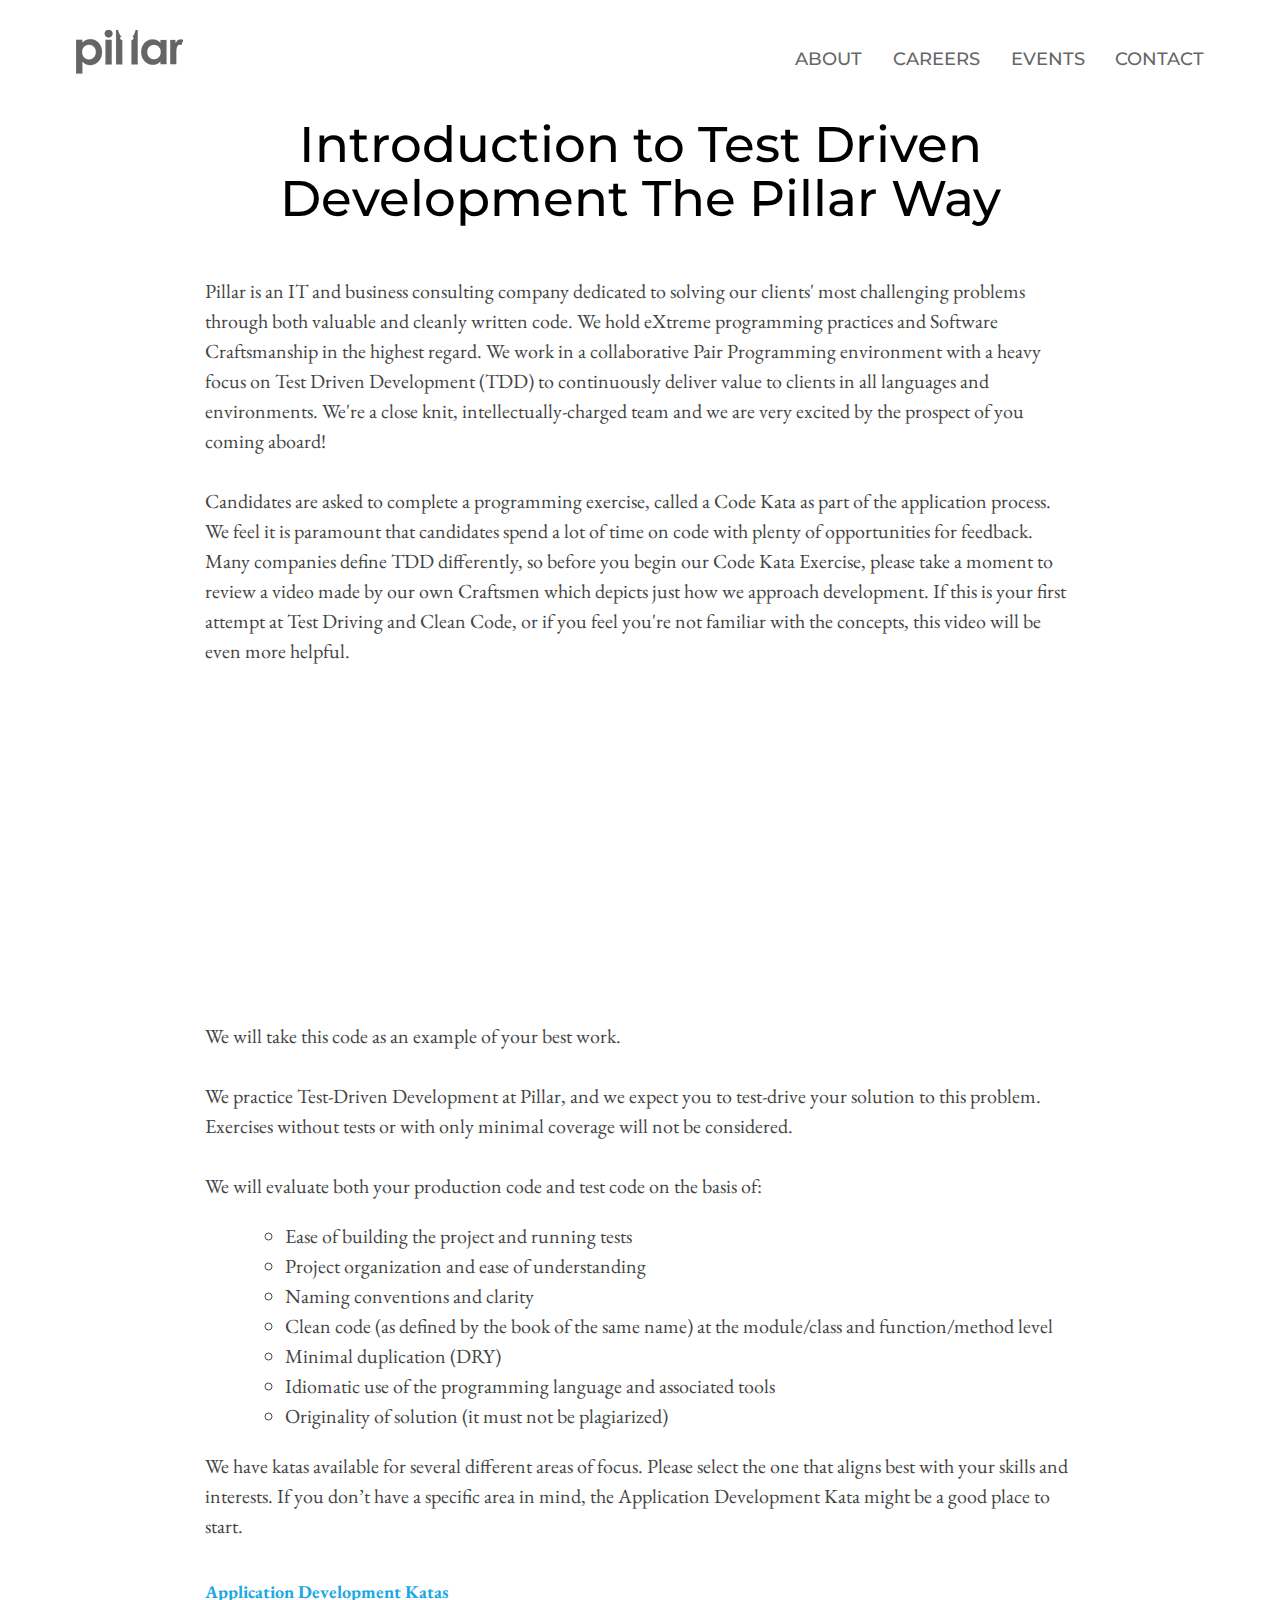
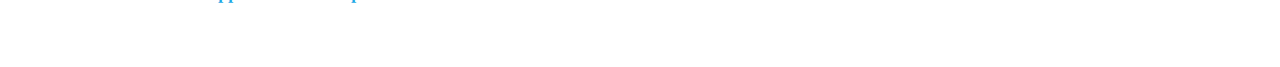
<file: index.html>
<!doctype html>
<html>
  <head>
    <meta charset="utf-8">
    <title>Kata @ Pillar Technology: Digital Experience Fusion</title>

    <meta http-equiv="X-UA-Compatible" content="IE=edge,chrome=1">
    <meta name="author" content="Pillar Technology Group, LLC">
    <link rel="shortcut icon" href="./images/favicon.ico">
    <link rel="canonical" href="https://kata.pillartechnology.com/">
    <meta name="viewport" content="width=device-width, initial-scale=1">
    <link rel="stylesheet" href="./index.css">

    <meta property="og:description" content="">
    <meta property="og:title"
          content="Kata @ Pillar Technology: Digital Experience Fusion">
    <meta property="og:url" content="https://kata.pillartechnology.com/">

    <meta name="twitter:description" content="">
    <meta name="twitter:title"
          content="Kata @ Pillar Technology: Digital Experience Fusion">
    <meta name="twitter:card" content="summary">
  </head>
  <body>
    <div class="header">
      <a class="pillar-logo" href="http://pillartechnology.com/">
        <img src="./images/pillar-logo.png">
      </a>
      <div class="menu">
        <span class="menu-item first">
          <a href="http://pillartechnology.com/about">ABOUT</a>
        </span>
        <span class="menu-item">
          <a href="http://pillartechnology.com/careers">CAREERS</a>
        </span>
        <span class="menu-item">
          <a href="http://pillartechnology.com/events">EVENTS</a>
        </span>
        <span class="menu-item">
          <a href="http://pillartechnology.com/contact">CONTACT</a>
        </span>
      </div>
    </div>
    <div class="body">
      <div class="title">
        <h3>Introduction to Test Driven Development The Pillar Way</h3>
      </div>
      <p>
        Pillar is an IT and business consulting company dedicated to solving
        our clients' most challenging problems through both valuable and
        cleanly written code. We hold eXtreme programming practices and
        Software Craftsmanship in the highest regard. We work in a
        collaborative Pair Programming environment with a heavy focus on Test
        Driven Development (TDD) to continuously deliver value to clients in
        all languages and environments. We're a close knit,
        intellectually-charged team and we are very excited by the prospect of
        you coming aboard!<br><br>Candidates are
        asked to complete a programming exercise, called a Code Kata as part of
        the application process. We feel it is paramount that candidates spend
        a lot of time on code with plenty of opportunities for feedback. Many
        companies define TDD differently, so before you begin our Code Kata
        Exercise, please take a moment to review a video made by our own
        Craftsmen which depicts just how we approach development. If this is
        your first attempt at Test Driving and Clean Code, or if you feel
        you're not familiar with the concepts, this video will be even more
        helpful.
      </p>
      <p>
        <iframe class="video"
          xml="lang"
          src="//www.youtube.com/embed/jvKDlrQE6Hw"
          frameborder="0"
          allowfullscreen></iframe>
      </p>
      <p>
        We will take this code as an example of your best work.<br><br>
        We practice Test-Driven Development at Pillar, and we expect you to
        test-drive your solution to this problem. Exercises without tests or
        with only minimal coverage will not be considered.<br><br>
        We will
        evaluate both your production code and test code on the basis of:
        <ul class="outer-ul">
          <ul class="list">
            <li>
              Ease of building the project and running tests
            </li>
            <li>
              Project organization and ease of understanding
            </li>
            <li>
              Naming conventions and clarity
            </li>
            <li>
              Clean code (as defined by the book of the same name)
              at the module/class and function/method level
            </li>
            <li>
              Minimal duplication (DRY)
            </li>
            <li>
              Idiomatic use of the programming language and associated tools
            </li>
            <li>
              Originality of solution (it must not be plagiarized)
            </li>
          </ul>
        </ul>
      </p>
      <p>
        We have katas available for several different areas of focus.
        Please select the one that aligns best with your skills and
        interests.
        If you don’t have a specific area in mind,
        the Application Development Kata might be a good place to start.
      </p>
      <p class="bottom-link">
        <a class="bottom-link"
           href="appdev" target="_blank">Application Development Katas</a>
      </p>
    </div>
  </body>
</html>
</file>
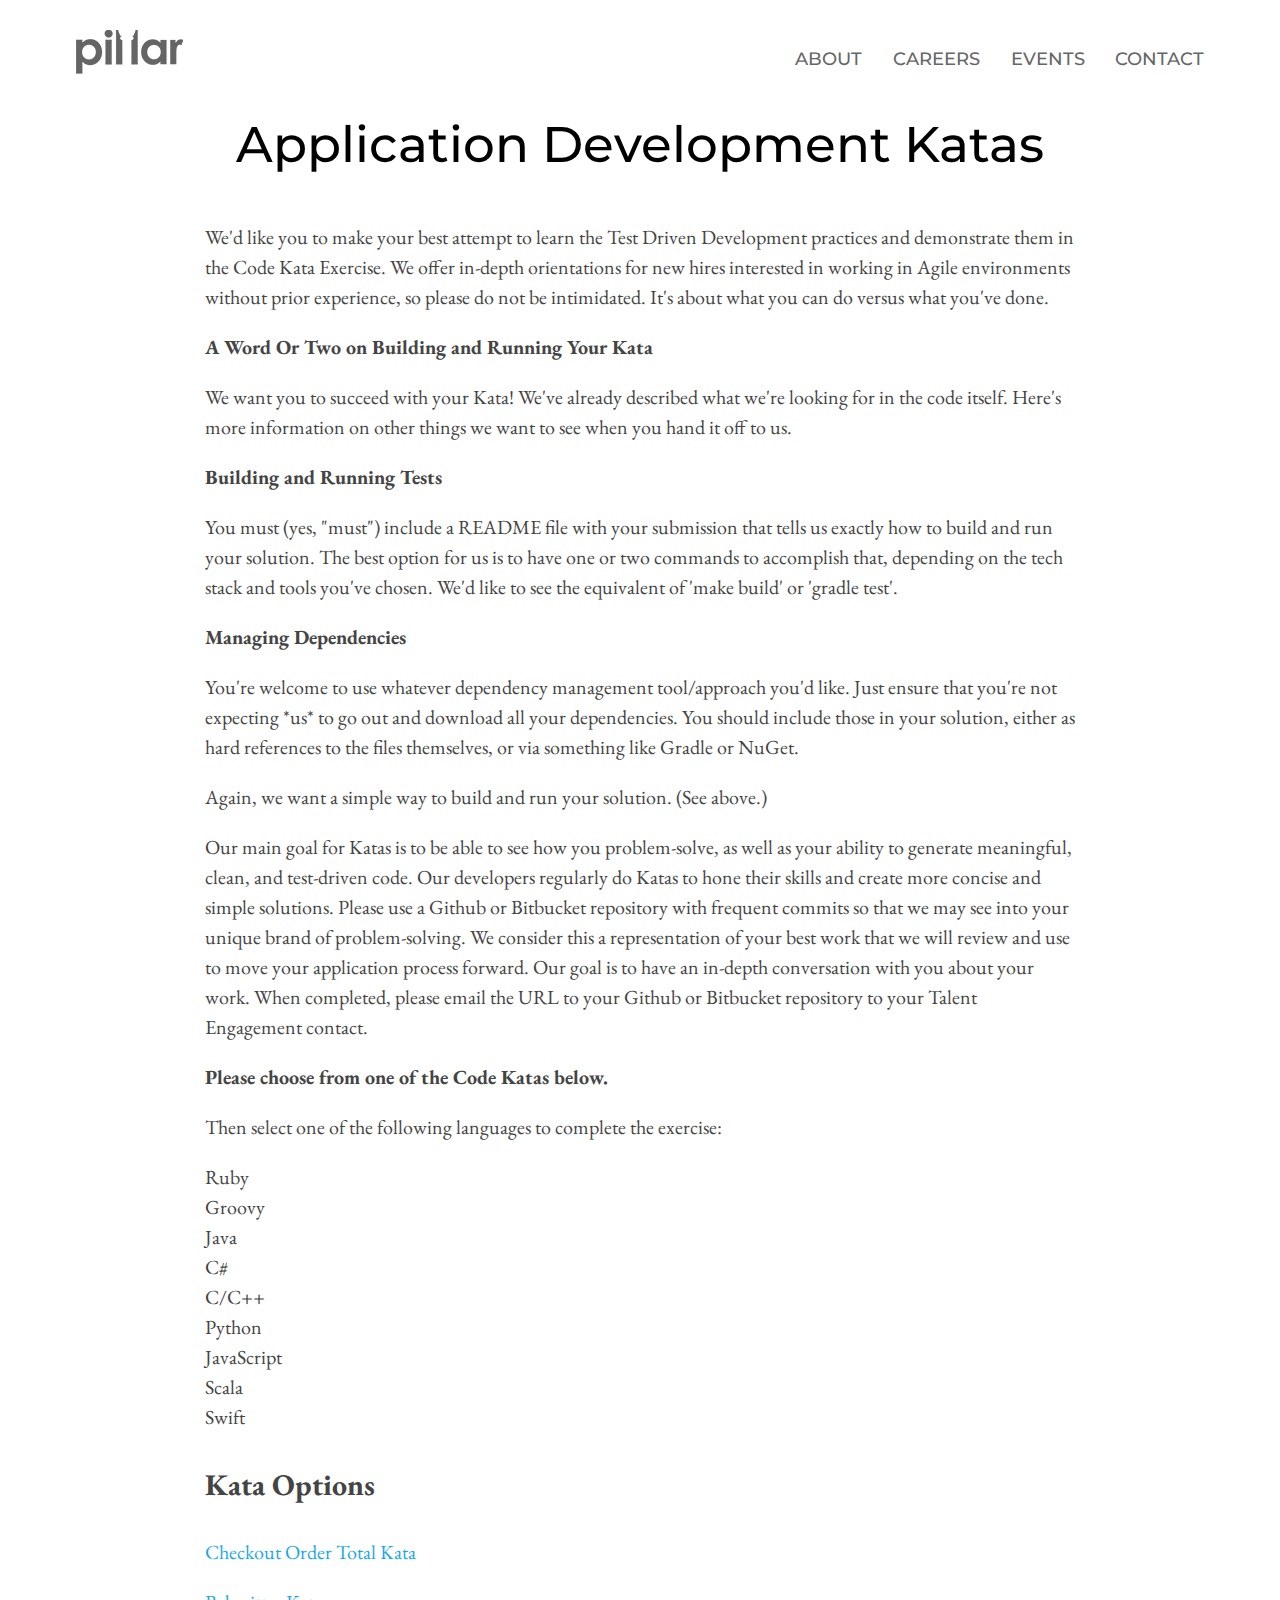
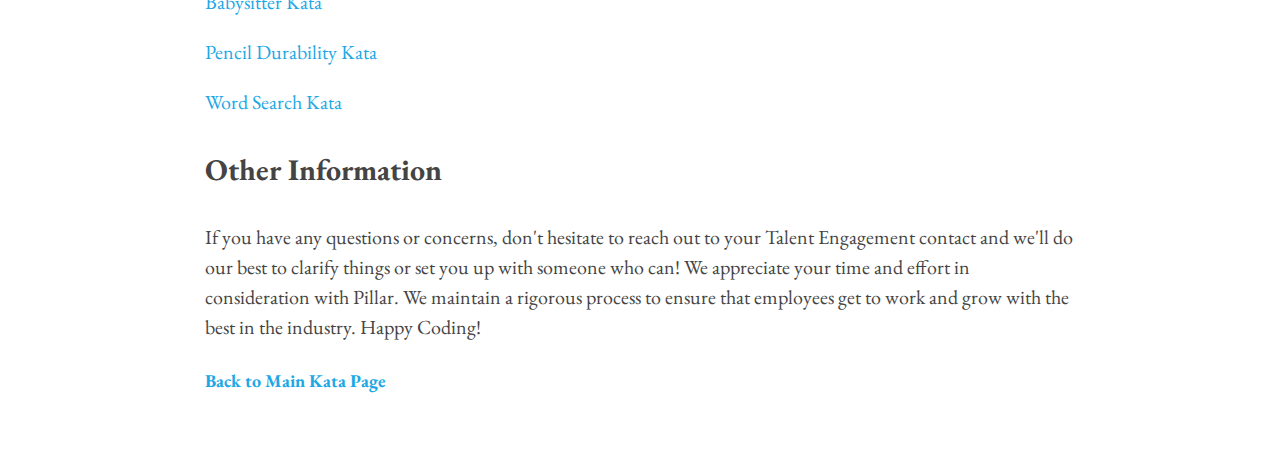
<file: appdev/index.html>
<!doctype html>
<html>
  <head>
    <meta charset="utf-8">
    <title>Application Development Katas @ Pillar Technology: Digital Experience Fusion</title>

    <meta http-equiv="X-UA-Compatible" content="IE=edge,chrome=1">
    <meta name="author" content="Pillar Technology Group, LLC">
    <link rel="shortcut icon" href="../images/favicon.ico">
    <link rel="canonical" href="https://kata.pillartechnology.com/appdev">
    <meta name="viewport" content="width=device-width, initial-scale=1">
    <link rel="stylesheet" href="./index.css">

    <meta property="og:description" content="">
    <meta property="og:title"
          content="Application Development Katas @ Pillar Technology: Digital Experience Fusion">
    <meta property="og:url" content="https://kata.pillartechnology.com/appdev">

    <meta name="twitter:description" content="">
    <meta name="twitter:title"
          content="Application Development Katas @ Pillar Technology: Digital Experience Fusion">
    <meta name="twitter:card" content="summary">
  </head>
  <body>
    <div class="header">
      <a class="pillar-logo" href="http://pillartechnology.com/">
        <img src="../images/pillar-logo.png">
      </a>
      <div class="menu">
        <span class="menu-item first">
          <a href="http://pillartechnology.com/about">ABOUT</a>
        </span>
        <span class="menu-item">
          <a href="http://pillartechnology.com/careers">CAREERS</a>
        </span>
        <span class="menu-item">
          <a href="http://pillartechnology.com/events">EVENTS</a>
        </span>
        <span class="menu-item">
          <a href="http://pillartechnology.com/contact">CONTACT</a>
        </span>
      </div>
    </div>
    <div class="body">
      <div class="title">
        <h1>Application Development Katas</h1>
      </div>
      <div>
        <p>
          We'd like you to make your best attempt to learn the Test Driven
          Development practices and demonstrate them in the Code Kata Exercise.
          We offer in-depth orientations for new hires interested in working in
          Agile environments without prior experience, so please do not be
          intimidated. It's about what you can do versus what you've done.
        </p>
        <p class="h3">
          A Word Or Two on Building and Running Your Kata
        </p>
        <p>
          We want you to succeed with your Kata! We've already described what
          we're looking for in the code itself. Here's more information on
          other things we want to see when you hand it off to us.
        </p>
        <p class="h3">
          Building and Running Tests
        </p>
        <p>
          You must (yes, "must") include a README file with your submission
          that tells us exactly how to build and run your solution. The best
          option for us is to have one or two commands to accomplish that,
          depending on the tech stack and tools you've chosen. We'd like to see
          the equivalent of 'make build' or 'gradle test'.
        </p>
        <p class="h3">
          Managing Dependencies
        </p>
        <p>
          You're welcome to use whatever dependency management tool/approach
          you'd like. Just ensure that you're not expecting *us* to go out and
          download all your dependencies. You should include those in your
          solution, either as hard references to the files themselves, or via
          something like Gradle
          or NuGet.
        </p>
        <p>
          Again, we want a simple way to build and run your solution. (See
          above.)
        </p>
        <p>
          Our main goal for Katas is to be able to see how you problem-solve,
          as well as your ability to generate meaningful, clean, and
          test-driven code. Our developers regularly do Katas to hone their
          skills and create more concise and simple solutions. Please use a
          Github or Bitbucket repository with frequent commits so that we may
          see into your unique brand of problem-solving. We consider this a
          representation of your best work that we will review and use to move
          your application process forward. Our goal is to have an in-depth
          conversation with you about your work. When completed, please email
          the URL to your Github or Bitbucket repository to your Talent
          Engagement contact.
        </p>
        <p class="h3">
          Please choose from one of the Code Katas below.
        </p>
        <p>
          Then select one of the following languages to complete the exercise:
        </p>
        <p>
          Ruby<br>
          Groovy<br>
          Java<br>
          C#<br>
          C/C++<br>
          Python<br>
          JavaScript<br>
          Scala<br>
          Swift
        </p>
        <p class="h2">
          Kata Options
        </p>
        <p>
          <a class="link"
             href="https://github.com/PillarTechnology/kata-checkout-order-total"
             target="_blank"
          >Checkout Order Total Kata</a>
        </p>
        <p>
          <a class="link"
             href="https://github.com/PillarTechnology/kata-babysitter"
             target="_blank"
          >Babysitter Kata</a>
        </p>
        <p>
          <a class="link"
             href="https://github.com/PillarTechnology/kata-pencil-durability"
             target="_blank"
          >Pencil Durability Kata</a>
        </p>
        <p>
          <a class="link"
             href="https://github.com/PillarTechnology/kata-word-search"
             target="_blank"
          >Word Search Kata</a>
        </p>
        <p class="h2">
          Other Information
        </p>
        <p>
          If you have any questions or concerns, don't hesitate to reach out to
          your Talent Engagement contact and we'll do our best to clarify
          things or set you up with someone who can! We appreciate your time
          and effort in consideration with Pillar. We maintain a rigorous
          process to ensure that employees get to work and grow with the best
          in the industry. Happy Coding!
        </p>
        <p class="bottom-link">
          <a class="bottom-link"
             href=".." target="_blank">Back to Main Kata Page</a>
        </p>
      </div>
    </div>
  </body>
</html>
</file>
<file: index.css>
@import url('https://fonts.googleapis.com/css?family=Montserrat:thin,extralight,light,regular,medium,bold,bolditalic,italic');
@import url('https://fonts.googleapis.com/css?family=EB+Garamond:400,500,600,700,italic');

* {
  box-sizing: border-box;
  margin: 0;
  font-family: Montserrat,Sans-Serif;
}

.header {
  padding: 0 5.9%;
  display: flex;
  flex-wrap: wrap;
  justify-content: space-between;
}

.pillar-logo img {
  height: 59px;
  width: 107px;
  margin: 15px 0;
  opacity: .6;
}

.menu {
  display: flex;
  flex-wrap: no-wrap;

  margin-top: 50px;
  font-size: 18px;
  font-weight: 500;
  line-height: 18px;
  text-align: right;
  color: #666;
}

.menu-item {
  padding: 0;
  padding-left: 2.4vw;
}

.menu-item a {
  color: #666;
  text-decoration: none;
}

.body {
  padding: 0 16% 48px;
  color: #444;
  background: #fff;
  font-size: 16.5px;
  line-height: 1.5;
  text-rendering: optimizelegibility;
  -webkit-font-smoothing: antialiased;
  -moz-osx-font-smoothing: grayscale;
}

.title {
  text-align: center;
}

.title h3 {
  display: block;
  font-size: 1.17em;
  margin-block-start: 0.5em;
  margin-block-end: 1em;
  margin-inline-start: 0px;
  margin-inline-end: 0px;
  font-weight: bold;
}

.title h3 {
  font-family: Montserrat,Arial,Sans-Serif;
  font-size: 50px;
  line-height: 54px;
  color: black;
  font-weight: 500;
}

p {
  font-family: 'EB Garamond',serif;
  font-size: 20px;
  display: block;
  margin-block-start: 1em;
  margin-block-end: 1em;
  margin-inline-start: 0px;
  margin-inline-end: 0px;
}

.video {
  display: block;
  margin-left: auto;
  margin-right: auto;
  width: 560px;
  height: 315px;
}

ul .outer-ul {
  display: block;
  list-style-type: disc;
  margin-block-start: 1em;
  margin-block-end: 1em;
  margin-inline-start: 0px;
  margin-inline-end: 0px;
  padding-inline-start: 40px;
}

.list li {
  text-align: left;
  display: list-item;
  font-family: 'EB Garamond',serif;
  font-size: 20px;
}

.bottom-link {
  margin-top: 42px !important;

  font-family: 'EB Garamond',serif;
  line-height: 1em;
  font-size: 18px;
  font-weight: bold;
  color: #1da8e5;
  text-decoration: none;
}

@media (max-width: 860px) {
  .video {
    margin-left: 0;
    margin-right: 0;
    width: 100%;
  }

  .title h3 {
    font-size: 36px;
    line-height: 40px;
  }

  .outer-ul {
    padding-inline-start: 0;
  }
}

@media (max-width: 600px) {
  .header {
    padding: 0 2%;
  }

  .body {
    padding: 0 4% 30px;
  }
}

@media (max-width: 518px) {
  .header {
    padding: 0 1%;
    flex-direction: column;
  }

  .menu {
    margin-top: 4px;
    margin-bottom: 24px;
    font-size: 14px;
    justify-content: center;
  }

  .menu .first {
    padding-left: 0;
  }

  .body {
    padding: 0 3% 30px;
  }

  .title h3 {
    font-size: 28px;
    line-height: 36px;
  }
}
</file>
<file: appdev/index.css>
@import url('https://fonts.googleapis.com/css?family=Montserrat:thin,extralight,light,regular,medium,bold,bolditalic,italic');
@import url('https://fonts.googleapis.com/css?family=EB+Garamond:400,500,600,700,italic');

* {
  box-sizing: border-box;
  margin: 0;
  font-family: Montserrat,Sans-Serif;
}

.header {
  padding: 0 5.9%;
  display: flex;
  flex-wrap: wrap;
  justify-content: space-between;
}

.pillar-logo img {
  height: 59px;
  width: 107px;
  margin: 15px 0;
  opacity: .6;
}

.menu {
  display: flex;
  flex-wrap: no-wrap;
  margin-top: 50px;
  font-size: 18px;
  font-weight: 500;
  line-height: 18px;
  text-align: right;
  color: #666;
}

.menu-item {
  padding: 0;
  padding-left: 2.4vw;
}

.menu-item a {
  color: #666;
  text-decoration: none;
}

.body {
  padding: 0 16% 53px;
  color: #444;
  background: #fff;
  font-size: 16.5px;
  line-height: 1.5;
  text-rendering: optimizelegibility;
  -webkit-font-smoothing: antialiased;
  -moz-osx-font-smoothing: grayscale;
}

.title {
  text-align: center;
}

.title h1 {
  display: block;
  font-size: 1.17em;
  margin-block-start: 0.5em;
  margin-block-end: 1em;
  margin-inline-start: 0px;
  margin-inline-end: 0px;
  font-weight: bold;
}

.title h1 {
  font-family: Montserrat,Arial,Sans-Serif;
  font-size: 50px;
  line-height: 54px;
  color: black;
  font-weight: 500;
}

p {
  font-family: 'EB Garamond', serif;
  font-size: 20px;
  display: block;
  margin-block-start: 1em;
  margin-block-end: 1em;
  margin-inline-start: 0px;
  margin-inline-end: 0px;
}

.h2 {
  font-weight: bold;
  font-size: 30px;
}

.h3 {
  font-weight: bold;
}

.link {
  font-family: 'EB Garamond', serif;
  line-height: 1em;
  font-size: 20px;
  color: #1da8e5;
  text-decoration: none;
}

.bottom-link {
  margin-top: 30px !important;
  font-family: 'EB Garamond',serif;
  line-height: 1em;
  font-size: 18px;
  font-weight: bold;
  color: #1da8e5;
  text-decoration: none;
}

@media (max-width: 860px) {
  .title h1 {
    font-size: 36px;
    line-height: 40px;
  }

  .outer-ul {
    padding-inline-start: 0;
  }
}

@media (max-width: 600px) {
  .header {
    padding: 0 2%;
  }

  .body {
    padding: 0 4% 30px;
  }
}

@media (max-width: 518px) {
  .header {
    padding: 0 1%;
    flex-direction: column;
  }

  .menu {
    margin-top: 4px;
    margin-bottom: 24px;
    font-size: 14px;
    justify-content: center;
  }

  .menu .first {
    padding-left: 0;
  }

  .body {
    padding: 0 3% 30px;
  }

  .title h1 {
    font-size: 28px;
    line-height: 36px;
  }
}
</file>
